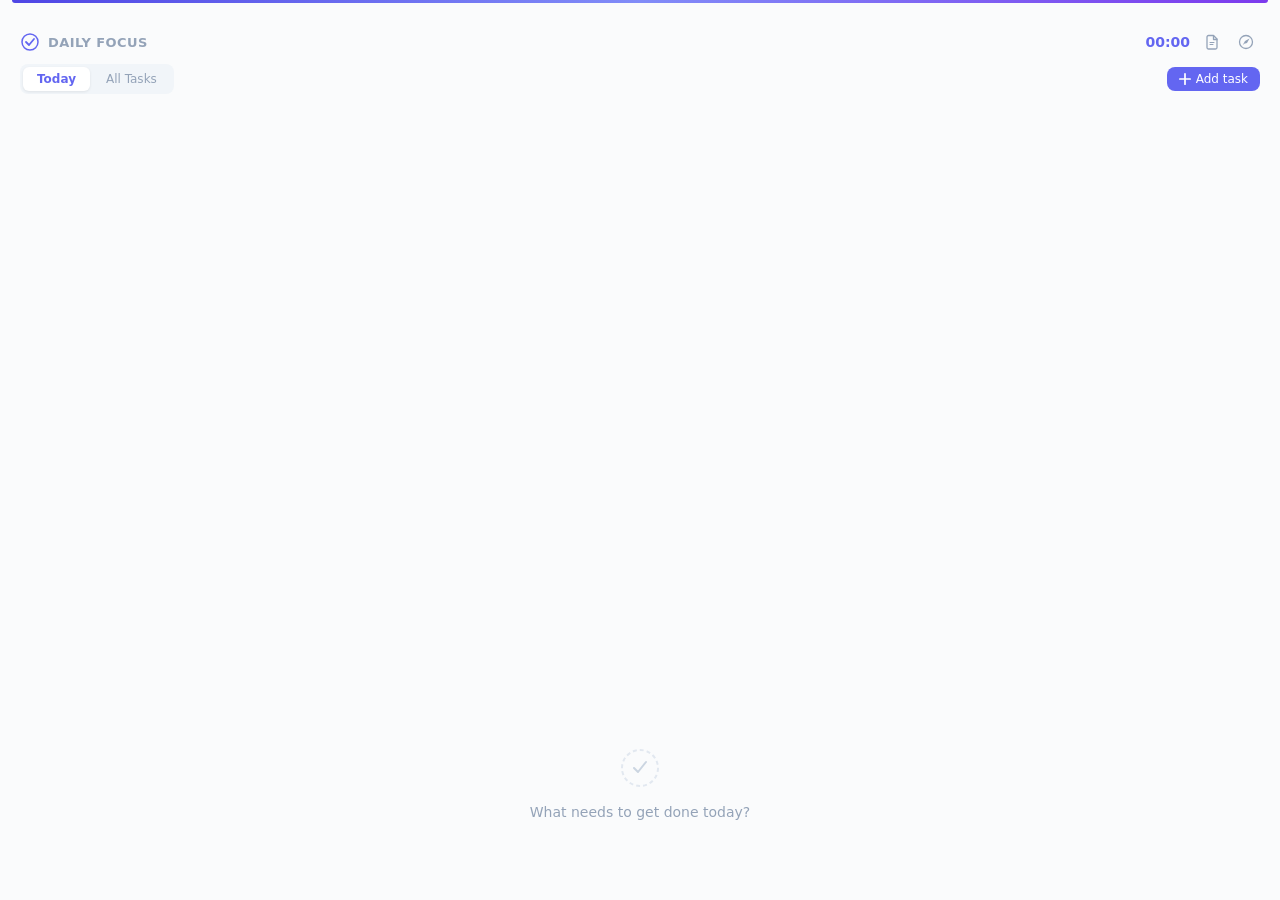
<file: src/index.html>
<!DOCTYPE html>
<html lang="en">
<head>
  <meta charset="UTF-8">
  <meta name="viewport" content="width=device-width, initial-scale=1.0">
  <link rel="stylesheet" href="app.css">
  <title>Daily Focus</title>
</head>
<body class="mode-full">

  <!-- ── Full Mode ── -->
  <div class="full-mode-container">
    <div class="container">
      <header class="header" id="header-drag-handle">
        <div class="header-top">
          <div class="header-left">
            <svg class="header-icon" width="20" height="20" viewBox="0 0 20 20" fill="none">
              <circle cx="10" cy="10" r="8" stroke="#6366f1" stroke-width="1.5" fill="none"/>
              <path d="M6 10l3 3 5-6" stroke="#6366f1" stroke-width="1.8" stroke-linecap="round" stroke-linejoin="round"/>
            </svg>
            <h1>Daily Focus</h1>
            <span class="header-date" id="header-date"></span>
          </div>
          <div class="header-right">
            <span class="header-total-time" id="header-total-time" title="Total time today">00:00</span>
            <button id="daily-notes-btn" class="mode-toggle-btn" title="Today's notes">
              <svg width="16" height="16" viewBox="0 0 16 16" fill="none">
                <path d="M4.5 1.5h5l3.5 3.5v8.5a1.5 1.5 0 01-1.5 1.5h-7A1.5 1.5 0 013 13.5V3a1.5 1.5 0 011.5-1.5z" stroke="currentColor" stroke-width="1.3" stroke-linejoin="round" fill="none"/>
                <path d="M9.5 1.5V5.5h4" stroke="currentColor" stroke-width="1.3" stroke-linejoin="round"/>
                <path d="M6 8.5h4M6 10.5h3" stroke="currentColor" stroke-width="1" stroke-linecap="round"/>
              </svg>
            </button>
            <button id="all-pages-btn" class="mode-toggle-btn" title="Browse">
              <svg width="16" height="16" viewBox="0 0 16 16" fill="none">
                <circle cx="8" cy="8" r="6.5" stroke="currentColor" stroke-width="1.3"/>
                <polygon points="6.2,9.8 4.5,11.5 7,7 11.5,4.5 9,9" fill="currentColor"/>
              </svg>
            </button>
          </div>
        </div>
        <div class="header-tabs">
          <div class="view-switcher" id="view-switcher">
            <button class="view-tab active" data-view="today">Today</button>
            <button class="view-tab" data-view="all">All Tasks</button>
          </div>
          <button id="add-btn" title="Add task">
            <svg width="12" height="12" viewBox="0 0 14 14" fill="none">
              <path d="M7 1v12M1 7h12" stroke="currentColor" stroke-width="2" stroke-linecap="round"/>
            </svg>
            Add task
          </button>
        </div>
      </header>

      <!-- Add Task Modal -->
      <div id="add-task-modal" class="modal-overlay hidden">
        <div class="modal">
          <div class="modal-header">
            <h2>New Task</h2>
            <button class="modal-close" id="modal-close">&times;</button>
          </div>
          <div class="modal-body">
            <div class="modal-field">
              <label>Task name</label>
              <input type="text" id="modal-title" placeholder="What are you working on?" autocomplete="off">
            </div>
            <div class="modal-row">
              <div class="modal-field half-auto">
                <label>Estimate</label>
                <div class="estimate-field sm">
                  <svg width="10" height="10" viewBox="0 0 12 12" fill="none">
                    <circle cx="6" cy="6" r="5" stroke="currentColor" stroke-width="1.2" fill="none"/>
                    <path d="M6 3v3.5l2 1.5" stroke="currentColor" stroke-width="1.2" stroke-linecap="round" stroke-linejoin="round"/>
                  </svg>
                  <input type="text" id="modal-estimate" placeholder="0:00" title="Time estimate (h:mm)" autocomplete="off">
                </div>
              </div>
              <div class="modal-field half">
                <label>Project</label>
                <div class="project-input-wrapper">
                  <input type="text" id="modal-project" class="project-input" placeholder="No project" autocomplete="off">
                </div>
              </div>
            </div>
            <div class="modal-field">
              <button type="button" id="modal-today" class="today-toggle-btn is-today">
                <svg width="10" height="10" viewBox="0 0 24 24" fill="currentColor" stroke="currentColor" stroke-width="2" stroke-linecap="round" stroke-linejoin="round"><circle cx="12" cy="12" r="5"/><line x1="12" y1="1" x2="12" y2="3"/><line x1="12" y1="21" x2="12" y2="23"/><line x1="4.22" y1="4.22" x2="5.64" y2="5.64"/><line x1="18.36" y1="18.36" x2="19.78" y2="19.78"/><line x1="1" y1="12" x2="3" y2="12"/><line x1="21" y1="12" x2="23" y2="12"/><line x1="4.22" y1="19.78" x2="5.64" y2="18.36"/><line x1="18.36" y1="5.64" x2="19.78" y2="4.22"/></svg> Planned for today
              </button>
            </div>
            <div class="modal-field">
              <label>Subtasks</label>
              <div id="modal-subtasks" class="modal-subtasks"></div>
              <div class="modal-add-subtask">
                <input type="text" id="modal-subtask-input" placeholder="Add a subtask..." autocomplete="off">
                <div class="estimate-field sm">
                  <svg width="10" height="10" viewBox="0 0 12 12" fill="none">
                    <circle cx="6" cy="6" r="5" stroke="currentColor" stroke-width="1.2" fill="none"/>
                    <path d="M6 3v3.5l2 1.5" stroke="currentColor" stroke-width="1.2" stroke-linecap="round" stroke-linejoin="round"/>
                  </svg>
                  <input type="text" id="modal-subtask-estimate" placeholder="0:00" autocomplete="off">
                </div>
                <button id="modal-subtask-add">+</button>
              </div>
            </div>
          </div>
          <div class="modal-footer">
            <button class="modal-btn cancel" id="modal-cancel">Cancel</button>
            <button class="modal-btn save" id="modal-save">Add Task</button>
          </div>
        </div>
      </div>

      <div id="todo-list" class="todo-list"></div>

      <div id="empty-state" class="empty-state">
        <svg width="48" height="48" viewBox="0 0 48 48" fill="none">
          <circle cx="24" cy="24" r="18" stroke="#e2e8f0" stroke-width="2" fill="none" stroke-dasharray="4 3"/>
          <path d="M18 24l4 4 8-10" stroke="#cbd5e1" stroke-width="2" stroke-linecap="round" stroke-linejoin="round"/>
        </svg>
        <p>What needs to get done today?</p>
      </div>

      <footer class="footer" id="footer"></footer>
    </div>

  </div>

  <!-- ── Compact Mode ── -->
  <div class="compact-mode-container">
    <div class="compact-header" id="compact-drag-handle">
      <div class="compact-grip">
        <span></span><span></span><span></span>
      </div>
      <span class="compact-timer" id="compact-timer"></span>
      <div class="compact-controls">
        <button class="compact-btn" id="compact-page-btn" title="Open page">
          <svg width="14" height="14" viewBox="0 0 14 14" fill="none">
            <path d="M4 1h4l4 4v7a1 1 0 01-1 1H4a1 1 0 01-1-1V2a1 1 0 011-1z" stroke="currentColor" stroke-width="1.2" stroke-linejoin="round" fill="none"/>
            <path d="M8 1v4h4" stroke="currentColor" stroke-width="1.2" stroke-linejoin="round"/>
            <path d="M5.5 8h3M5.5 10h2" stroke="currentColor" stroke-width="0.9" stroke-linecap="round"/>
          </svg>
        </button>
        <button class="compact-btn" id="compact-pause-btn" title="Pause and expand">
          <svg width="14" height="14" viewBox="0 0 14 14" fill="none">
            <rect x="3" y="2" width="3" height="10" rx="0.5" fill="currentColor"/>
            <rect x="8" y="2" width="3" height="10" rx="0.5" fill="currentColor"/>
          </svg>
        </button>
        <button class="compact-btn" id="expand-toggle-btn" title="Switch to full view">
          <svg width="14" height="14" viewBox="0 0 14 14" fill="none">
            <path d="M2 10L2 12L4 12" stroke="currentColor" stroke-width="1.5" stroke-linecap="round" stroke-linejoin="round"/>
            <path d="M12 4L12 2L10 2" stroke="currentColor" stroke-width="1.5" stroke-linecap="round" stroke-linejoin="round"/>
          </svg>
        </button>
      </div>
    </div>
    <div class="compact-body" id="compact-body">
      <div class="compact-task-row">
        <input type="checkbox" class="compact-check" id="compact-task-check">
        <span class="compact-title" id="compact-task-title">No active task</span>
      </div>
      <div class="compact-progress" id="compact-progress" style="display:none">
        <div class="compact-progress-fill" id="compact-progress-fill"></div>
      </div>
      <div class="compact-subs" id="compact-subtask-list"></div>
    </div>
  </div>

  <script src="app.js"></script>
</body>
</html>
</file>
<file: src/app.css>
* {
  margin: 0;
  padding: 0;
  box-sizing: border-box;
}

body {
  font-family: -apple-system, BlinkMacSystemFont, 'SF Pro Text', 'Segoe UI', system-ui, sans-serif;
  font-size: 14px;
  color: #0f172a;
  background: #fafbfc;
  overflow: hidden;
  height: 100vh;
  display: flex;
  flex-direction: column;
  -webkit-font-smoothing: antialiased;
}

/* ── Mode Switching ── */
body.mode-full .compact-mode-container { display: none; }
body.mode-compact .full-mode-container { display: none; }
body.mode-compact { background: transparent; }

.full-mode-container {
  display: flex;
  flex-direction: column;
  height: 100vh;
  overflow: hidden;
}

.container {
  display: flex;
  flex-direction: column;
  flex: 1;
  min-height: 0;
  overflow: hidden;
}

/* ── Header (drag bar + app title) ── */
.header {
  display: flex;
  flex-direction: column;
  padding: 0 20px;
  padding-top: 28px;
  flex-shrink: 0;
  cursor: grab;
  position: relative;
}

.header:active {
  cursor: grabbing;
}

/* Top accent line (matches compact view) */
.header::before {
  content: '';
  position: absolute;
  top: 0;
  left: 12px;
  right: 12px;
  height: 3px;
  background: linear-gradient(90deg, #4f46e5, #818cf8, #7c3aed);
  border-radius: 0 0 3px 3px;
}

.header-top {
  display: flex;
  align-items: center;
  justify-content: space-between;
}

.header-left {
  display: flex;
  align-items: center;
  gap: 8px;
}

.header-icon {
  flex-shrink: 0;
}

.header h1 {
  font-size: 13px;
  font-weight: 600;
  color: #94a3b8;
  letter-spacing: 0.4px;
  text-transform: uppercase;
}

.header-date {
  font-size: 11px;
  color: #cbd5e1;
  font-weight: 500;
  margin-left: 2px;
}

.header-right {
  display: flex;
  align-items: center;
  gap: 6px;
}

.header-total-time {
  font-size: 14px;
  font-weight: 600;
  color: #6366f1;
  font-variant-numeric: tabular-nums;
  white-space: nowrap;
  margin-right: 2px;
}

.header-tabs {
  padding: 8px 0 6px;
  display: flex;
  align-items: center;
  gap: 8px;
}

.mode-toggle-btn {
  width: 28px;
  height: 28px;
  border: none;
  background: none;
  cursor: pointer;
  display: flex;
  align-items: center;
  justify-content: center;
  border-radius: 6px;
  color: #94a3b8;
  transition: background 0.15s, color 0.15s;
}

.mode-toggle-btn:hover {
  background: #f1f5f9;
  color: #64748b;
}

/* ── Add Todo ── */
/* ── Add Task Button ── */

#add-btn {
  display: flex;
  align-items: center;
  gap: 5px;
  padding: 5px 12px;
  border: none;
  border-radius: 8px;
  background: #6366f1;
  color: #fff;
  font-size: 12px;
  font-family: inherit;
  font-weight: 500;
  cursor: pointer;
  transition: background 0.15s;
  margin-left: auto;
  -webkit-app-region: no-drag;
}

#add-btn:hover {
  background: #4f46e5;
}

#add-btn svg {
  flex-shrink: 0;
}

/* ── Estimate Field (clock icon + input pill) ── */
.estimate-field {
  display: flex;
  align-items: center;
  gap: 5px;
  padding: 0 8px;
  border: 1.5px solid #e2e8f0;
  border-radius: 8px;
  background: #fff;
  flex-shrink: 0;
  transition: border-color 0.15s, box-shadow 0.15s;
  color: #94a3b8;
}

.estimate-field:focus-within {
  border-color: #6366f1;
  box-shadow: 0 0 0 3px rgba(99, 102, 241, 0.1);
  color: #6366f1;
}

.estimate-field svg {
  flex-shrink: 0;
}

.estimate-field input {
  width: 38px;
  padding: 7px 0;
  border: none;
  background: transparent;
  font-size: 12px;
  font-family: inherit;
  outline: none;
  text-align: center;
  color: #4b5563;
}

.estimate-field input::placeholder {
  color: #cbd5e1;
}

/* Small variant for detail/subtask rows */
.estimate-field.sm {
  padding: 0 6px;
  border-radius: 6px;
  gap: 4px;
}

.estimate-field.sm input {
  width: 34px;
  padding: 4px 0;
  font-size: 11px;
}

.estimate-field.sm svg {
  width: 10px;
  height: 10px;
}

/* ── Add Task Modal ── */

.modal-overlay {
  position: fixed;
  inset: 0;
  background: rgba(15, 23, 42, 0.3);
  backdrop-filter: blur(2px);
  display: flex;
  align-items: center;
  justify-content: center;
  z-index: 100;
  -webkit-app-region: no-drag;
}

.modal-overlay.hidden {
  display: none;
}

.modal {
  background: #fff;
  border-radius: 14px;
  box-shadow: 0 16px 48px rgba(0,0,0,0.15), 0 0 0 1px rgba(0,0,0,0.05);
  width: 340px;
  max-height: 90vh;
  overflow-y: auto;
  animation: modal-in 0.15s ease-out;
}

@keyframes modal-in {
  from { opacity: 0; transform: scale(0.97) translateY(4px); }
  to   { opacity: 1; transform: scale(1) translateY(0); }
}

.modal-header {
  display: flex;
  align-items: center;
  justify-content: space-between;
  padding: 16px 18px 0;
}

.modal-header h2 {
  font-size: 15px;
  font-weight: 600;
  color: #0f172a;
}

.modal-close {
  width: 28px;
  height: 28px;
  border: none;
  background: none;
  font-size: 18px;
  color: #94a3b8;
  cursor: pointer;
  border-radius: 6px;
  display: flex;
  align-items: center;
  justify-content: center;
}

.modal-close:hover {
  background: #f1f5f9;
  color: #64748b;
}

.modal-body {
  padding: 14px 18px;
  display: flex;
  flex-direction: column;
  gap: 12px;
}

.modal-field {
  display: flex;
  flex-direction: column;
  gap: 5px;
}

.modal-field label {
  font-size: 11px;
  font-weight: 600;
  color: #94a3b8;
  text-transform: uppercase;
  letter-spacing: 0.3px;
}

.modal-field input[type="text"] {
  padding: 8px 12px;
  border: 1.5px solid #e2e8f0;
  border-radius: 8px;
  font-size: 14px;
  font-family: inherit;
  outline: none;
  background: #fff;
  color: #0f172a;
  transition: border-color 0.15s, box-shadow 0.15s;
}

.modal-field input[type="text"]:focus {
  border-color: #6366f1;
  box-shadow: 0 0 0 3px rgba(99,102,241,0.1);
}

.modal-field input[type="text"]::placeholder {
  color: #cbd5e1;
}

.modal-row {
  display: flex;
  gap: 10px;
}

.modal-field.half {
  flex: 1;
}

.modal-field.half-auto {
  flex: 0 0 auto;
}

/* Override: estimate inputs inside modals should not get the generic modal input border */
.modal-field .estimate-field input,
.modal-add-subtask .estimate-field input {
  border: none !important;
  box-shadow: none !important;
  padding: 0;
  width: 32px;
  font-size: 12px;
  text-align: center;
  background: transparent;
}

/* Match estimate field height to adjacent inputs in modal */
.modal-field .estimate-field.sm,
.modal-add-subtask .estimate-field.sm {
  padding: 7px 8px;
  border-radius: 8px;
  border-width: 1.5px;
}

.modal-field .today-toggle-btn {
  margin-top: 0;
}

/* Modal subtasks */
.modal-subtasks {
  display: flex;
  flex-direction: column;
  gap: 4px;
}

.modal-subtask-item {
  display: flex;
  align-items: center;
  gap: 8px;
  padding: 6px 10px;
  background: #f8fafc;
  border: 1px solid #f1f5f9;
  border-radius: 8px;
  font-size: 13px;
  color: #0f172a;
}

.modal-subtask-title {
  flex: 1;
  min-width: 0;
  overflow: hidden;
  text-overflow: ellipsis;
  white-space: nowrap;
}

.modal-subtask-est {
  font-size: 11px;
  color: #94a3b8;
  font-weight: 500;
  flex-shrink: 0;
  background: #eef2ff;
  color: #6366f1;
  padding: 1px 6px;
  border-radius: 4px;
}

.modal-subtask-remove {
  width: 20px;
  height: 20px;
  border: none;
  background: none;
  color: #cbd5e1;
  font-size: 14px;
  cursor: pointer;
  border-radius: 4px;
  display: flex;
  align-items: center;
  justify-content: center;
}

.modal-subtask-remove:hover {
  color: #ef4444;
  background: #fef2f2;
}

.modal-add-subtask {
  display: flex;
  align-items: center;
  gap: 6px;
}

.modal-add-subtask > input[type="text"] {
  flex: 1;
  padding: 6px 10px;
  border: 1px solid #e2e8f0;
  border-radius: 6px;
  font-size: 12px;
  font-family: inherit;
  outline: none;
  min-width: 0;
}

.modal-add-subtask > input[type="text"]:focus {
  border-color: #6366f1;
}

.modal-add-subtask .estimate-field.sm {
  flex-shrink: 0;
}

.modal-add-subtask button {
  width: 28px;
  height: 28px;
  border: 1px solid #e2e8f0;
  border-radius: 6px;
  background: #fff;
  color: #94a3b8;
  font-size: 16px;
  cursor: pointer;
  display: flex;
  align-items: center;
  justify-content: center;
}

.modal-add-subtask button:hover {
  border-color: #6366f1;
  color: #6366f1;
}

.modal-footer {
  display: flex;
  justify-content: flex-end;
  gap: 8px;
  padding: 12px 18px 16px;
}

.modal-btn {
  padding: 7px 16px;
  border-radius: 8px;
  font-size: 13px;
  font-family: inherit;
  font-weight: 500;
  cursor: pointer;
  transition: all 0.15s;
}

.modal-btn.cancel {
  border: 1px solid #e2e8f0;
  background: #fff;
  color: #64748b;
}

.modal-btn.cancel:hover {
  background: #f8fafc;
}

.modal-btn.save {
  border: none;
  background: #6366f1;
  color: #fff;
}

.modal-btn.save:hover {
  background: #4f46e5;
}

.modal-field .project-input-wrapper {
  position: relative;
}

.modal-field .project-input {
  width: 100%;
  padding: 8px 12px;
  border: 1.5px solid #e2e8f0;
  border-radius: 8px;
  font-size: 14px;
}

/* ── Todo List ── */
.todo-list {
  flex: 1;
  min-height: 0;
  overflow-y: auto;
  padding: 6px 12px;
  display: flex;
  flex-direction: column;
  gap: 6px;
}

/* ── Todo Item (Card) ── */
.todo-item {
  background: #fff;
  border: 1px solid #e8ecf1;
  border-radius: 12px;
  transition: box-shadow 0.2s, border-color 0.2s, background 0.2s;
  animation: fadeSlideIn 0.15s ease-out;
  overflow: hidden;
  flex-shrink: 0;
}

.todo-item.drop-before,
.todo-item.drop-after {
  overflow: visible;
}

.todo-item:hover {
  border-color: #d4d9e1;
  box-shadow: 0 2px 8px rgba(0, 0, 0, 0.04);
}

.todo-item.in-progress {
  background: linear-gradient(135deg, #eef2ff 0%, #f5f3ff 100%);
  border-color: #a5b4fc;
  box-shadow: 0 2px 12px rgba(99, 102, 241, 0.12), 0 0 0 1px rgba(99, 102, 241, 0.08);
}

.todo-item.in-progress:hover {
  border-color: #818cf8;
  box-shadow: 0 4px 16px rgba(99, 102, 241, 0.16), 0 0 0 1px rgba(99, 102, 241, 0.12);
}

.todo-item.completed {
  background: #fafbfc;
  border-color: #f0f2f5;
}

.todo-item.dragging,
.project-group-header.dragging {
  display: none;
}

/* ── Card Progress Bar ── */
.card-progress {
  height: 3px;
  background: #e2e8f0;
  margin: 0;
}

.card-progress-fill {
  height: 100%;
  background: linear-gradient(90deg, #6366f1, #a78bfa);
  transition: width 0.3s ease;
}

.todo-item.in-progress .card-progress {
  background: #c7d2fe;
}

.todo-item.completed .card-progress {
  background: #e2e8f0;
}

.todo-item.completed .card-progress-fill {
  background: #94a3b8;
}

@keyframes fadeSlideIn {
  from {
    opacity: 0;
    transform: translateY(-4px);
  }
  to {
    opacity: 1;
    transform: translateY(0);
  }
}

.todo-main {
  display: flex;
  align-items: center;
  gap: 10px;
  padding: 14px 16px 14px 12px;
}

.todo-item.in-progress .todo-main {
  padding-left: 14px;
  padding-bottom: 4px;
}

.todo-progress-row {
  display: flex;
  align-items: center;
  gap: 6px;
  padding: 0 16px 12px 100px;
}

.todo-progress-row .timer-display {
  margin-right: auto;
}

/* ── Drag Grip ── */
.drag-grip {
  cursor: grab;
  width: 16px;
  height: 20px;
  display: flex;
  flex-wrap: wrap;
  align-items: center;
  justify-content: center;
  gap: 2px;
  flex-shrink: 0;
  border-radius: 4px;
  opacity: 0.2;
  transition: opacity 0.15s;
  padding: 2px;
}

.todo-main:hover .drag-grip {
  opacity: 0.6;
}

.drag-grip span {
  display: block;
  width: 3px;
  height: 3px;
  background: #94a3b8;
  border-radius: 50%;
}

/* ── Drop Indicator ── */
.drop-indicator {
  height: 3px;
  min-height: 3px;
  background: #6366f1;
  border-radius: 2px;
  margin: 2px 0;
  flex-shrink: 0;
  pointer-events: none;
}

.drop-before,
.drop-after {
  position: relative;
}

.drop-before::before {
  content: '';
  position: absolute;
  top: -5px;
  left: 0;
  right: 0;
  height: 3px;
  background: #6366f1;
  border-radius: 2px;
  pointer-events: none;
}

.drop-after::after {
  content: '';
  position: absolute;
  bottom: -5px;
  left: 0;
  right: 0;
  height: 3px;
  background: #6366f1;
  border-radius: 2px;
  pointer-events: none;
}

.expand-btn {
  width: 20px;
  height: 20px;
  border: none;
  background: none;
  cursor: pointer;
  display: flex;
  align-items: center;
  justify-content: center;
  color: #94a3b8;
  font-size: 10px;
  transition: transform 0.15s, color 0.15s;
  flex-shrink: 0;
  border-radius: 4px;
}

.expand-btn:hover {
  color: #64748b;
  background: #f1f5f9;
}

.expand-btn.expanded {
  transform: rotate(90deg);
}

.todo-checkbox {
  width: 20px;
  height: 20px;
  accent-color: #6366f1;
  cursor: pointer;
  flex-shrink: 0;
  transition: transform 0.1s ease;
}

.todo-checkbox:active {
  transform: scale(0.9);
}

.todo-title {
  flex: 1;
  font-size: 14px;
  font-weight: 500;
  color: #0f172a;
  line-height: 1.5;
  word-break: break-word;
  cursor: text;
}

.todo-item.completed .todo-title {
  text-decoration: line-through;
  color: #cbd5e1;
  font-weight: 400;
  cursor: default;
}

/* ── Actions (always visible) ── */
.todo-actions {
  display: flex;
  align-items: center;
  gap: 4px;
}

/* Play/today button and estimate: slightly muted when not hovered */
.todo-actions .play-btn,
.todo-actions .today-btn,
.todo-actions .estimate-badge {
  opacity: 0.5;
  transition: opacity 0.15s;
}

.todo-main:hover .todo-actions .play-btn,
.todo-main:hover .todo-actions .today-btn,
.todo-main:hover .todo-actions .estimate-badge {
  opacity: 1;
}

/* Active play/today button is always fully opaque */
.todo-actions .play-btn.active,
.todo-actions .today-btn.is-today {
  opacity: 1;
}

/* Timer display always fully opaque */
.todo-actions .timer-display {
  opacity: 1;
}

/* Delete button in detail section */
.detail-delete-row {
  margin-top: 8px;
  padding-top: 8px;
  border-top: 1px solid #f1f5f9;
  display: flex;
  justify-content: flex-end;
}

.detail-delete-btn {
  display: flex;
  align-items: center;
  gap: 4px;
  padding: 4px 10px;
  border: none;
  border-radius: 6px;
  background: none;
  color: #94a3b8;
  font-size: 12px;
  cursor: pointer;
  transition: color 0.15s, background 0.15s;
}

.detail-delete-btn:hover {
  background: #fef2f2;
  color: #ef4444;
}

/* ── Timer Display (inline on in-progress task) ── */
.timer-display {
  font-size: 12px;
  font-weight: 600;
  color: #6366f1;
  font-variant-numeric: tabular-nums;
  white-space: nowrap;
  margin-right: 4px;
}

.timer-display.over-time {
  color: #ef4444;
}

/* ── Estimate badge ── */
.estimate-badge {
  font-size: 10px;
  color: #94a3b8;
  background: #f1f5f9;
  padding: 2px 6px;
  border-radius: 4px;
  white-space: nowrap;
  flex-shrink: 0;
}

.action-btn {
  width: 26px;
  height: 26px;
  border: none;
  background: none;
  cursor: pointer;
  border-radius: 6px;
  display: flex;
  align-items: center;
  justify-content: center;
  transition: background 0.15s;
  color: #94a3b8;
}

.action-btn:hover {
  background: #f1f5f9;
  color: #64748b;
}

.action-btn.play-btn {
  color: #6366f1;
}

.action-btn.play-btn:hover {
  background: #eef2ff;
}

.action-btn.play-btn.active {
  color: #fff;
  background: #6366f1;
}

.action-btn.play-btn.active:hover {
  background: #4f46e5;
}

.action-btn.focus-btn {
  color: #6366f1;
  opacity: 0.7;
}

.action-btn.focus-btn:hover {
  background: #eef2ff;
  color: #4f46e5;
  opacity: 1;
}

.action-btn.page-btn {
  opacity: 0.45;
}

.action-btn.page-btn:hover {
  background: #eef2ff;
  color: #6366f1;
  opacity: 1;
}

/* ── Todo Detail (expanded) ── */
.todo-detail {
  display: none;
  padding: 4px 16px 14px 54px;
  border-top: 1px solid #f0f2f5;
}

.todo-detail.visible {
  display: block;
}

.todo-item.in-progress .todo-detail {
  padding-left: 54px;
  border-top-color: rgba(99, 102, 241, 0.1);
}

/* Subitems */
.subitems-section {
  margin-top: 4px;
}

.subitem {
  display: flex;
  align-items: center;
  gap: 6px;
  padding: 3px 0;
  transition: opacity 0.15s;
}

.subitem.dragging {
  opacity: 0.4;
}

.sub-drop-indicator {
  height: 2px;
  background: #6366f1;
  border-radius: 1px;
  margin: 0;
}

.sub-drag-grip {
  cursor: grab;
  width: 14px;
  height: 14px;
  display: flex;
  flex-wrap: wrap;
  align-items: center;
  justify-content: center;
  gap: 1px;
  flex-shrink: 0;
  opacity: 0.2;
  transition: opacity 0.15s;
  padding: 1px;
}

.subitem:hover .sub-drag-grip {
  opacity: 0.6;
}

.sub-drag-grip span {
  display: block;
  width: 2px;
  height: 2px;
  background: #94a3b8;
  border-radius: 50%;
}

.subitem-checkbox {
  width: 15px;
  height: 15px;
  accent-color: #6366f1;
  cursor: pointer;
  flex-shrink: 0;
  transition: transform 0.1s ease;
}

.subitem-checkbox:active {
  transform: scale(0.9);
}

.subitem-title {
  flex: 1;
  font-size: 13px;
  color: #4b5563;
  line-height: 1.4;
  cursor: text;
}

.subitem.completed .subitem-title {
  text-decoration: line-through;
  color: #cbd5e1;
  cursor: default;
}

.subitem-delete {
  width: 20px;
  height: 20px;
  border: none;
  background: none;
  cursor: pointer;
  color: #d1d5db;
  font-size: 14px;
  display: flex;
  align-items: center;
  justify-content: center;
  border-radius: 4px;
  opacity: 0;
  transition: opacity 0.15s, color 0.15s;
}

.subitem:hover .subitem-delete {
  opacity: 1;
}

.subitem-delete:hover {
  color: #ef4444;
}

.add-subitem {
  display: flex;
  gap: 6px;
  margin-top: 6px;
}

.add-subitem > input {
  flex: 1;
  padding: 5px 8px;
  border: 1.5px solid #e2e8f0;
  border-radius: 6px;
  font-size: 12px;
  font-family: inherit;
  outline: none;
  color: #0f172a;
}

.add-subitem > input:focus {
  border-color: #6366f1;
  box-shadow: 0 0 0 2px rgba(99, 102, 241, 0.1);
}

.add-subitem > input::placeholder {
  color: #94a3b8;
}

.add-subitem button {
  padding: 4px 10px;
  border: none;
  border-radius: 6px;
  background: #f1f5f9;
  color: #4b5563;
  font-size: 12px;
  cursor: pointer;
  transition: background 0.15s;
}

.add-subitem button:hover {
  background: #e2e8f0;
}

/* ── Estimate row in detail view ── */
.estimate-row {
  display: flex;
  align-items: center;
  gap: 8px;
  margin-bottom: 8px;
}

.estimate-label {
  font-size: 11px;
  color: #94a3b8;
  font-weight: 500;
  text-transform: uppercase;
  letter-spacing: 0.3px;
}

/* ── Inline Title Editing ── */
.todo-title-edit {
  flex: 1;
  font-size: 14px;
  font-weight: 500;
  font-family: inherit;
  color: #0f172a;
  line-height: 1.5;
  padding: 2px 6px;
  border: 1.5px solid #6366f1;
  border-radius: 6px;
  outline: none;
  background: #fff;
  box-shadow: 0 0 0 3px rgba(99, 102, 241, 0.1);
}

.subitem-title-edit {
  flex: 1;
  font-size: 13px;
  font-family: inherit;
  color: #0f172a;
  line-height: 1.4;
  padding: 1px 4px;
  border: 1.5px solid #6366f1;
  border-radius: 4px;
  outline: none;
  background: #fff;
  box-shadow: 0 0 0 2px rgba(99, 102, 241, 0.1);
}

/* ── Empty State ── */
.empty-state {
  display: flex;
  flex-direction: column;
  align-items: center;
  gap: 12px;
  padding: 60px 20px;
  color: #94a3b8;
}

.empty-state p {
  font-size: 14px;
  color: #94a3b8;
}

.empty-state.hidden {
  display: none;
}

/* ── Footer ── */
.footer {
  padding: 10px 20px;
  font-size: 12px;
  color: #94a3b8;
  text-align: center;
  flex-shrink: 0;
}

.footer.hidden {
  display: none;
}

/* ── View Switcher ── */

.view-switcher {
  display: inline-flex;
  background: #f1f5f9;
  border-radius: 8px;
  padding: 3px;
  gap: 2px;
}

.view-tab {
  font-family: inherit;
  font-size: 12px;
  font-weight: 500;
  padding: 5px 14px;
  border: none;
  border-radius: 6px;
  cursor: pointer;
  background: transparent;
  color: #94a3b8;
  transition: all 0.15s;
}

.view-tab.active {
  background: #fff;
  color: #6366f1;
  font-weight: 600;
  box-shadow: 0 1px 3px rgba(0,0,0,0.08);
}

.view-tab:hover:not(.active) {
  color: #64748b;
}

/* ── Project Group Headers ── */

.project-group-header {
  display: flex;
  align-items: center;
  gap: 6px;
  padding: 8px 16px 4px;
  user-select: none;
}

.project-group-header:first-child {
  padding-top: 4px;
}

.project-group-grip {
  display: flex;
  flex-wrap: wrap;
  width: 8px;
  gap: 2px;
  cursor: grab;
  opacity: 0;
  transition: opacity 0.15s;
  flex-shrink: 0;
}

.project-group-header:hover .project-group-grip {
  opacity: 0.4;
}

.project-group-grip:active {
  cursor: grabbing;
}

.project-group-grip span {
  width: 3px;
  height: 3px;
  border-radius: 50%;
  background: #94a3b8;
}

.project-group-chevron-btn {
  display: flex;
  align-items: center;
  justify-content: center;
  width: 20px;
  height: 20px;
  border: none;
  background: none;
  cursor: pointer;
  border-radius: 4px;
  padding: 0;
  color: #94a3b8;
  transition: background 0.15s, color 0.15s;
  flex-shrink: 0;
}

.project-group-chevron-btn:hover {
  background: #f1f5f9;
  color: #64748b;
}

.project-group-chevron {
  width: 12px;
  height: 12px;
  color: currentColor;
  transition: transform 0.15s;
  flex-shrink: 0;
  transform: rotate(90deg);
}

.project-group-header.collapsed .project-group-chevron {
  transform: rotate(0deg);
}

.project-group-dot {
  width: 6px;
  height: 6px;
  border-radius: 50%;
  flex-shrink: 0;
}

.project-group-name {
  font-size: 11px;
  font-weight: 600;
  color: #94a3b8;
  text-transform: uppercase;
  letter-spacing: 0.4px;
}

.project-group-count {
  font-size: 10px;
  color: #cbd5e1;
  font-weight: 500;
  margin-right: auto;
}

.project-group-action-btn {
  border: none;
  background: none;
  cursor: pointer;
  color: #cbd5e1;
  transition: color 0.15s;
  padding: 2px;
  border-radius: 4px;
  display: flex;
  align-items: center;
}


.project-group-action-btn:hover {
  color: #6366f1;
}

.project-group-delete-btn {
  opacity: 0;
  transition: opacity 0.15s, color 0.15s;
}

.project-group-header:hover .project-group-delete-btn {
  opacity: 0.6;
}

.project-group-delete-btn:hover {
  opacity: 1 !important;
  color: #ef4444 !important;
}

.project-group-name-edit {
  font-size: 11px;
  font-weight: 600;
  text-transform: uppercase;
  letter-spacing: 0.4px;
  color: #475569;
  border: 1px solid #a5b4fc;
  border-radius: 4px;
  padding: 1px 4px;
  outline: none;
  background: #fff;
  font-family: inherit;
  box-shadow: 0 0 0 2px rgba(99, 102, 241, 0.1);
}

/* ── Project Pill (on task card) ── */

.project-pill {
  display: inline-flex;
  align-items: center;
  gap: 4px;
  font-size: 10px;
  color: #94a3b8;
  font-weight: 500;
  white-space: nowrap;
  max-width: 80px;
  overflow: hidden;
  text-overflow: ellipsis;
}

.project-pill-dot {
  width: 5px;
  height: 5px;
  border-radius: 50%;
  flex-shrink: 0;
}

/* ── Ungrouped separator ── */

.ungrouped-separator {
  height: 1px;
  background: #e2e8f0;
  margin: 10px 16px 6px;
}

/* ── Today Sun Button (All Tasks view) ── */

.action-btn.today-btn {
  color: #6366f1;
}

.action-btn.today-btn:hover {
  background: #eef2ff;
}

.action-btn.today-btn.is-today {
  color: #6366f1;
}

.action-btn.today-btn.is-today:hover {
  background: #eef2ff;
  color: #4f46e5;
}

/* ── Detail Section: Project Field ── */

.project-row {
  display: flex;
  align-items: center;
  gap: 8px;
  padding: 6px 0;
}

.project-label {
  font-size: 12px;
  color: #94a3b8;
  flex-shrink: 0;
  width: 60px;
}

.project-input-wrapper {
  position: relative;
  flex: 1;
}

.project-input {
  width: 100%;
  font-family: inherit;
  font-size: 12px;
  padding: 4px 8px;
  border: 1px solid #e2e8f0;
  border-radius: 6px;
  outline: none;
  background: #fff;
}

.project-input:focus {
  border-color: #6366f1;
  box-shadow: 0 0 0 3px rgba(99,102,241,0.1);
}

.project-autocomplete {
  position: absolute;
  top: 100%;
  left: 0;
  right: 0;
  background: #fff;
  border: 1px solid #e2e8f0;
  border-radius: 6px;
  box-shadow: 0 4px 12px rgba(0,0,0,0.1);
  z-index: 10;
  max-height: 120px;
  overflow-y: auto;
  margin-top: 2px;
}

.project-autocomplete-item {
  padding: 6px 10px;
  font-size: 12px;
  cursor: pointer;
  color: #0f172a;
}

.project-autocomplete-item:hover,
.project-autocomplete-item.selected {
  background: #f1f5f9;
}

/* ── Detail Section: Today Toggle ── */

.today-toggle-row {
  display: flex;
  align-items: center;
  padding: 6px 0;
}

.today-toggle-btn {
  font-family: inherit;
  font-size: 12px;
  padding: 4px 10px;
  border: 1px solid #e2e8f0;
  border-radius: 6px;
  cursor: pointer;
  background: #fff;
  color: #64748b;
  transition: all 0.15s;
  display: flex;
  align-items: center;
  gap: 5px;
}

.today-toggle-btn:hover {
  border-color: #6366f1;
  color: #6366f1;
}

.today-toggle-btn.is-today {
  color: #6366f1;
  border-color: #c7d2fe;
  background: #eef2ff;
}

/* ── Scrollbar ── */
.todo-list::-webkit-scrollbar {
  width: 5px;
}

.todo-list::-webkit-scrollbar-track {
  background: transparent;
}

.todo-list::-webkit-scrollbar-thumb {
  background: #cbd5e1;
  border-radius: 3px;
}

.todo-list::-webkit-scrollbar-thumb:hover {
  background: #94a3b8;
}

/* ═══════════════════════════════════════════
   COMPACT MODE — Floating Focus Widget
   ═══════════════════════════════════════════ */

.compact-mode-container {
  background: linear-gradient(180deg, rgba(255,255,255,0.97) 0%, rgba(248,250,252,0.97) 100%);
  backdrop-filter: blur(28px) saturate(1.3);
  -webkit-backdrop-filter: blur(28px) saturate(1.3);
  padding-bottom: 10px;
  border-radius: 14px;
  box-shadow:
    0 20px 40px rgba(0, 0, 0, 0.10),
    0 6px 12px rgba(0, 0, 0, 0.06),
    0 0 0 1px rgba(0, 0, 0, 0.05),
    inset 0 1px 0 rgba(255, 255, 255, 0.6);
  overflow: hidden;
  user-select: none;
}

/* ── Compact Header (drag handle + controls) ── */
.compact-header {
  display: flex;
  align-items: center;
  gap: 8px;
  padding: 10px 12px 6px;
  cursor: grab;
  position: relative;
}

.compact-header:active {
  cursor: grabbing;
}

/* Top accent line */
.compact-header::before {
  content: '';
  position: absolute;
  top: 0;
  left: 12px;
  right: 12px;
  height: 3px;
  background: linear-gradient(90deg, #4f46e5, #818cf8, #7c3aed);
  border-radius: 0 0 3px 3px;
}

.compact-grip {
  display: flex;
  flex-direction: column;
  gap: 2.5px;
  flex-shrink: 0;
  opacity: 0.2;
  transition: opacity 0.15s;
}

.compact-header:hover .compact-grip {
  opacity: 0.45;
}

.compact-grip span {
  display: block;
  width: 14px;
  height: 1.5px;
  background: #94a3b8;
  border-radius: 1px;
}

.compact-timer {
  flex: 1;
  font-size: 18px;
  font-weight: 700;
  color: #312e81;
  font-variant-numeric: tabular-nums;
  text-align: center;
  letter-spacing: -0.5px;
  line-height: 1;
}

.compact-timer.over-time {
  color: #dc2626;
}

.compact-controls {
  display: flex;
  align-items: center;
  gap: 2px;
  flex-shrink: 0;
}

.compact-btn {
  width: 26px;
  height: 26px;
  border: none;
  background: none;
  display: flex;
  align-items: center;
  justify-content: center;
  border-radius: 7px;
  cursor: pointer;
  color: #94a3b8;
  transition: background 0.15s, color 0.15s;
}

.compact-btn:hover {
  background: rgba(99, 102, 241, 0.08);
  color: #6366f1;
}

/* ── Compact Body ── */
.compact-body {
  padding: 2px 12px;
}

/* ── Task Row (subtle card) ── */
.compact-task-row {
  display: flex;
  align-items: center;
  gap: 10px;
  padding: 8px 10px;
  background: rgba(99, 102, 241, 0.04);
  border: 1px solid rgba(99, 102, 241, 0.1);
  border-radius: 10px;
}

/* ── Custom Checkbox (main task — round) ── */
.compact-check {
  -webkit-appearance: none;
  appearance: none;
  width: 20px;
  height: 20px;
  border: 2px solid #a5b4fc;
  border-radius: 50%;
  cursor: pointer;
  flex-shrink: 0;
  position: relative;
  background: transparent;
  transition: background 0.2s ease, border-color 0.2s ease, transform 0.1s ease;
}

.compact-check:hover {
  border-color: #6366f1;
  background: rgba(99, 102, 241, 0.06);
}

.compact-check:active {
  transform: scale(0.88);
}

.compact-check:checked {
  background: #6366f1;
  border-color: #6366f1;
}

.compact-check:checked::after {
  content: '';
  position: absolute;
  top: 3px;
  left: 6px;
  width: 5px;
  height: 9px;
  border: solid #fff;
  border-width: 0 2px 2px 0;
  transform: rotate(45deg);
}

.compact-title {
  flex: 1;
  font-size: 14px;
  font-weight: 600;
  color: #0f172a;
  line-height: 1.35;
  word-break: break-word;
  letter-spacing: -0.1px;
}

.compact-title.no-task {
  color: #94a3b8;
  font-style: italic;
  font-weight: 400;
}

/* ── Progress Bar ── */
.compact-progress {
  height: 3px;
  background: #cbd5e1;
  border-radius: 2px;
  margin: 8px 2px 2px;
  overflow: hidden;
}

.compact-progress-fill {
  height: 100%;
  background: linear-gradient(90deg, #4f46e5, #7c3aed);
  border-radius: 2px;
  transition: width 0.3s ease;
}

/* ── Compact Subtasks ── */
.compact-subs {
  margin: 6px 0 0 10px;
  padding-left: 10px;
  border-left: 2px solid #e8ecf1;
  display: flex;
  flex-direction: column;
  gap: 1px;
}

.compact-sub {
  display: flex;
  align-items: center;
  gap: 8px;
  padding: 4px 8px;
  border-radius: 8px;
  transition: background 0.15s, opacity 0.2s;
}

.compact-sub:hover {
  background: rgba(99, 102, 241, 0.04);
}

/* ── Custom Checkbox (subtask — smaller round) ── */
.compact-sub input[type="checkbox"] {
  -webkit-appearance: none;
  appearance: none;
  width: 16px;
  height: 16px;
  border: 1.5px solid #cbd5e1;
  border-radius: 50%;
  cursor: pointer;
  flex-shrink: 0;
  position: relative;
  background: transparent;
  transition: background 0.2s ease, border-color 0.2s ease, transform 0.1s ease;
}

.compact-sub input[type="checkbox"]:hover {
  border-color: #818cf8;
}

.compact-sub input[type="checkbox"]:active {
  transform: scale(0.88);
}

.compact-sub input[type="checkbox"]:checked {
  background: #6366f1;
  border-color: #6366f1;
}

.compact-sub input[type="checkbox"]:checked::after {
  content: '';
  position: absolute;
  top: 2px;
  left: 4.5px;
  width: 4px;
  height: 7px;
  border: solid #fff;
  border-width: 0 1.5px 1.5px 0;
  transform: rotate(45deg);
}

.compact-sub-text {
  flex: 1;
  font-size: 12.5px;
  color: #1e293b;
  line-height: 1.4;
  letter-spacing: -0.05px;
}

.compact-sub.done {
  opacity: 0.5;
}

.compact-sub.done .compact-sub-text {
  text-decoration: line-through;
  color: #64748b;
}

.compact-sub .estimate-badge {
  font-size: 9px;
  margin-left: auto;
  background: rgba(99, 102, 241, 0.08);
  padding: 2px 6px;
  border-radius: 4px;
  color: #4f46e5;
  font-weight: 500;
}

/* ── Compact Subtask Drag Grip ── */
.compact-sub-grip {
  cursor: grab;
  width: 12px;
  height: 14px;
  display: flex;
  flex-wrap: wrap;
  align-items: center;
  justify-content: center;
  gap: 1px;
  flex-shrink: 0;
  opacity: 0;
  transition: opacity 0.15s;
  padding: 1px;
}

.compact-sub:hover .compact-sub-grip {
  opacity: 0.4;
}

.compact-sub-grip:active {
  cursor: grabbing;
  opacity: 0.7;
}

/* ── Compact Add Subtask ── */
.compact-add-sub-trigger {
  border: none;
  background: none;
  color: #94a3b8;
  font-size: 11.5px;
  font-family: inherit;
  cursor: pointer;
  padding: 8px 24px;
  transition: color 0.15s;
}

.compact-add-sub-trigger:hover {
  color: #6366f1;
}

.compact-add-sub {
  display: flex;
  gap: 6px;
  margin-top: 6px;
}

.compact-add-sub > input {
  flex: 1;
  padding: 5px 8px;
  border: 1.5px solid #e2e8f0;
  border-radius: 6px;
  font-size: 12px;
  font-family: inherit;
  outline: none;
  min-width: 0;
}

.compact-add-sub > input:focus {
  border-color: #6366f1;
  box-shadow: 0 0 0 2px rgba(99, 102, 241, 0.1);
}

.compact-add-sub > input::placeholder {
  color: #94a3b8;
}

.compact-add-sub button {
  padding: 4px 10px;
  border: none;
  border-radius: 6px;
  background: #f1f5f9;
  color: #4b5563;
  font-size: 12px;
  font-family: inherit;
  cursor: pointer;
}

.compact-add-sub button:hover {
  background: #e2e8f0;
}

.compact-sub-grip span {
  display: block;
  width: 2px;
  height: 2px;
  background: #94a3b8;
  border-radius: 50%;
}

.compact-sub.dragging {
  opacity: 0.4;
}

/* ── Drag ghost (pointer-based DnD) ── */
.drag-ghost {
  border: 1px solid #e2e8f0;
}

.drag-grip:active,
.sub-drag-grip:active {
  cursor: grabbing;
}
</file>
